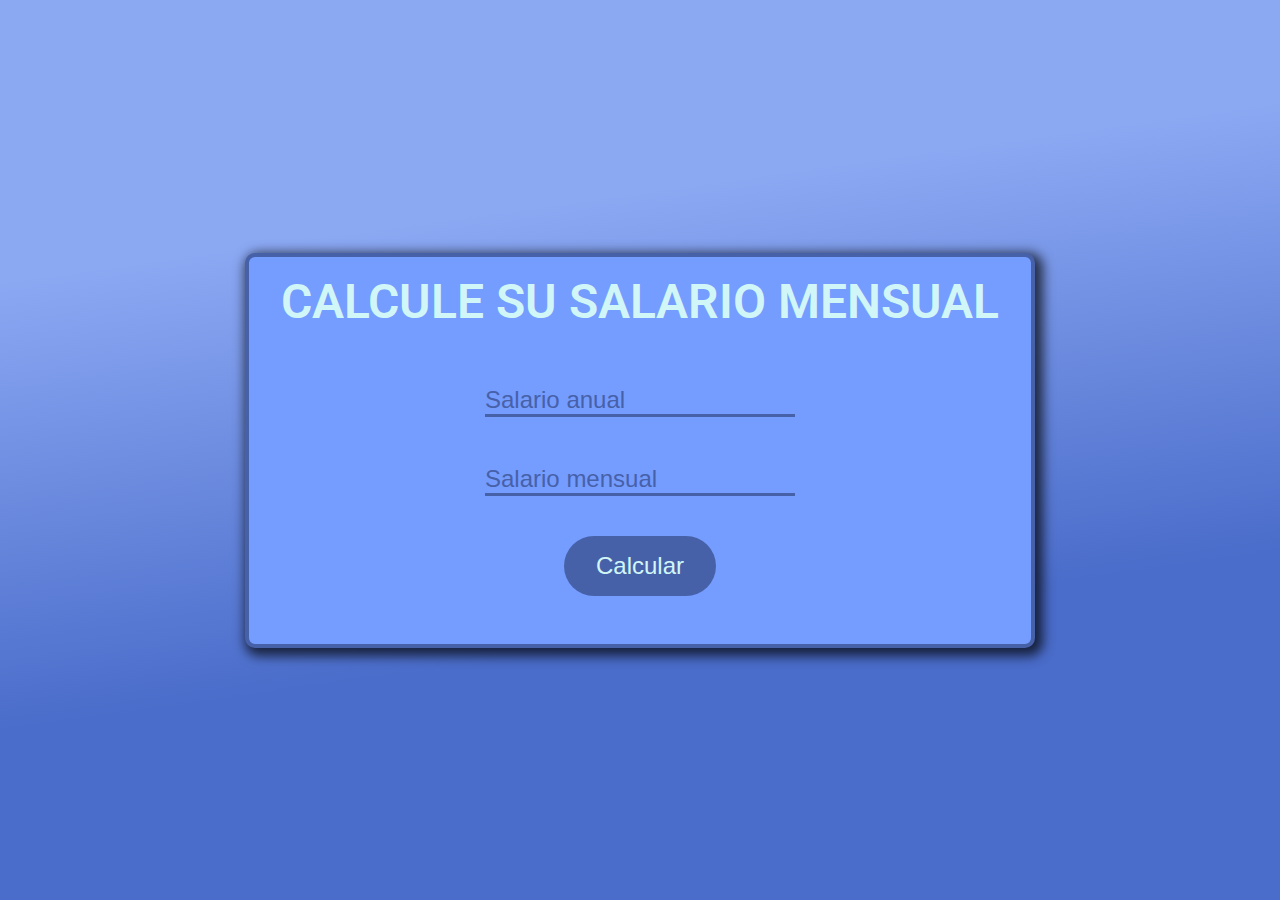
<file: tarea 1/index.html>
<!--TAREA: crear un formulario donde un usuario pueda ingresar su salario anual.
cuando el usuario haga click en el botón "calcular", mostrar el salario mensual
en una caja de texto deshabilitada.  <input type="text" disabled id="salario-mensual"/>-->

<!DOCTYPE html>
<html>

<head>
    <meta charset="utf-8">
    <title>Tarea 1: salario mensual</title>
    <link rel="stylesheet" href="main.css">
</head>

<body>
    <div id="container">
        <div id="hijo">
            <h1>CALCULE SU SALARIO MENSUAL</h1>
            <form>
                <input type="number" id="salario-anual" placeholder="Salario anual" />
                <input type="text" disabled id="salario-mensual" placeholder="Salario mensual" />
                <button type="button" id="calcular-salario-mensual">Calcular</button>
            </form>
        </div>
    </div>



    <script src="main.js"></script>
</body>

</html>
</file>
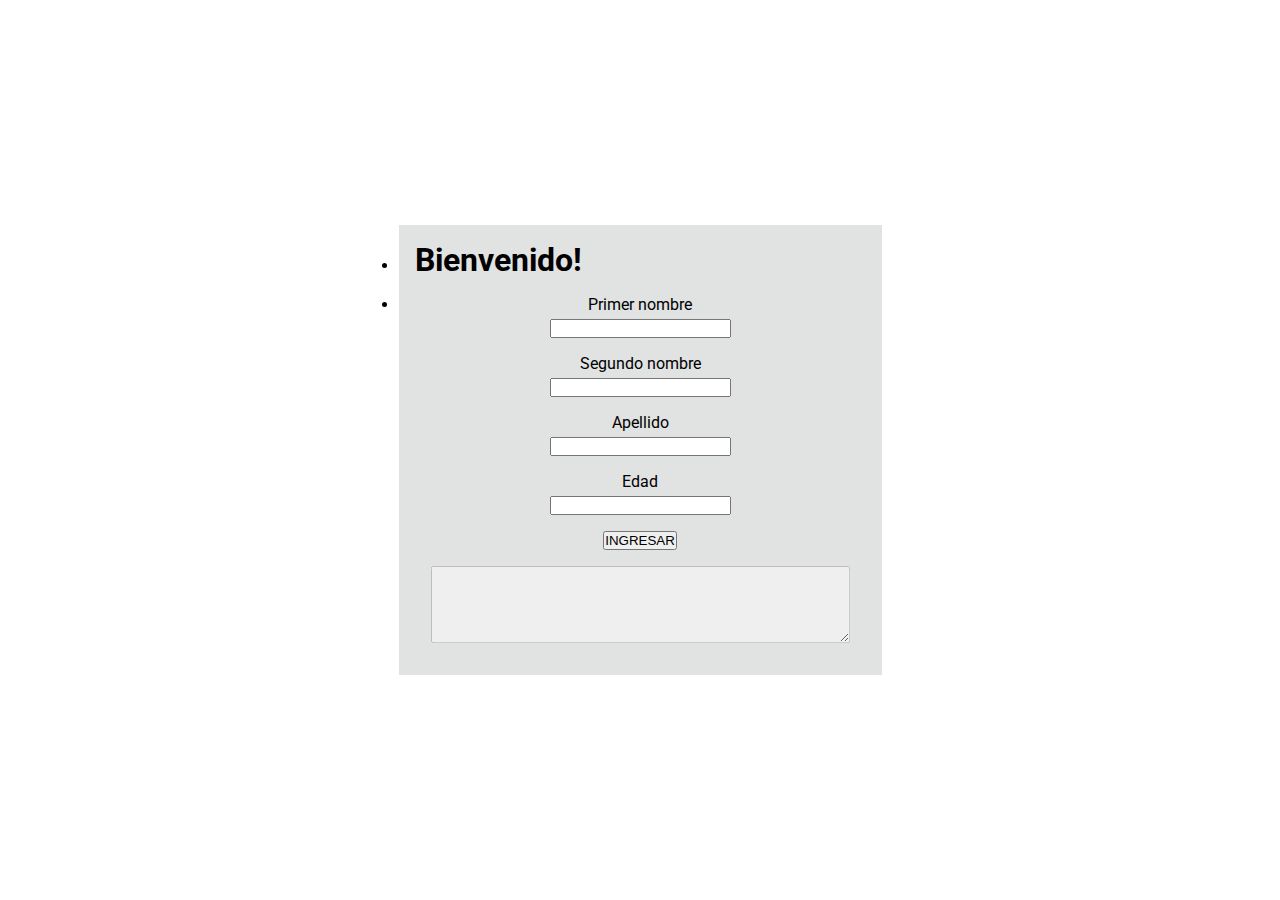
<file: tarea 2/index.html>
<!--TAREA: En otro archivo html (no Index) y otro archivo js (no tarea-clase-5.js),
creá un formulario que capture el primer nombre, segundo nombre, apellido/s y edad del usuario
también vamos a crear un <h1> que diga Bienvenido!
vas a crear un botón de acción que una vez que lo apretás, va a
mostrar toda la información junta en un campo de texto
Y va a cambiar el <h1> para decir "Bienvenido, nombreDeUsuario"!-->
<!DOCTYPE html>
<html>

<head>
    <meta charset="utf-8">
    <title>Tarea 2: Bienvenida</title>
    <link rel="stylesheet" href="main.css">
</head>

<body>

    <div>
        <ul>
            <li>
                <h1 id="bienvenida">Bienvenido!</h1>
            </li>
            <li>
                <form>
                    <label for="primer-nombre">Primer nombre</label>
                    <input type="text" id="primer-nombre">
                    <label for="segundo-nombre">Segundo nombre</label>
                    <input type="text" id="segundo-nombre">
                    <label for="apellido">Apellido</label>
                    <input type="text" id="apellido">
                    <label for="edad">Edad</label>
                    <input type="number" id="edad">
                    <button type="button" id="ingresar">INGRESAR</button>
                    <textarea name="textarea" rows="5" cols="50" disabled id="datos-usuario"></textarea>
                </form>
            </li>
        </ul>
    </div>
    <script src="main.js"></script>
</body>

</html>
</file>
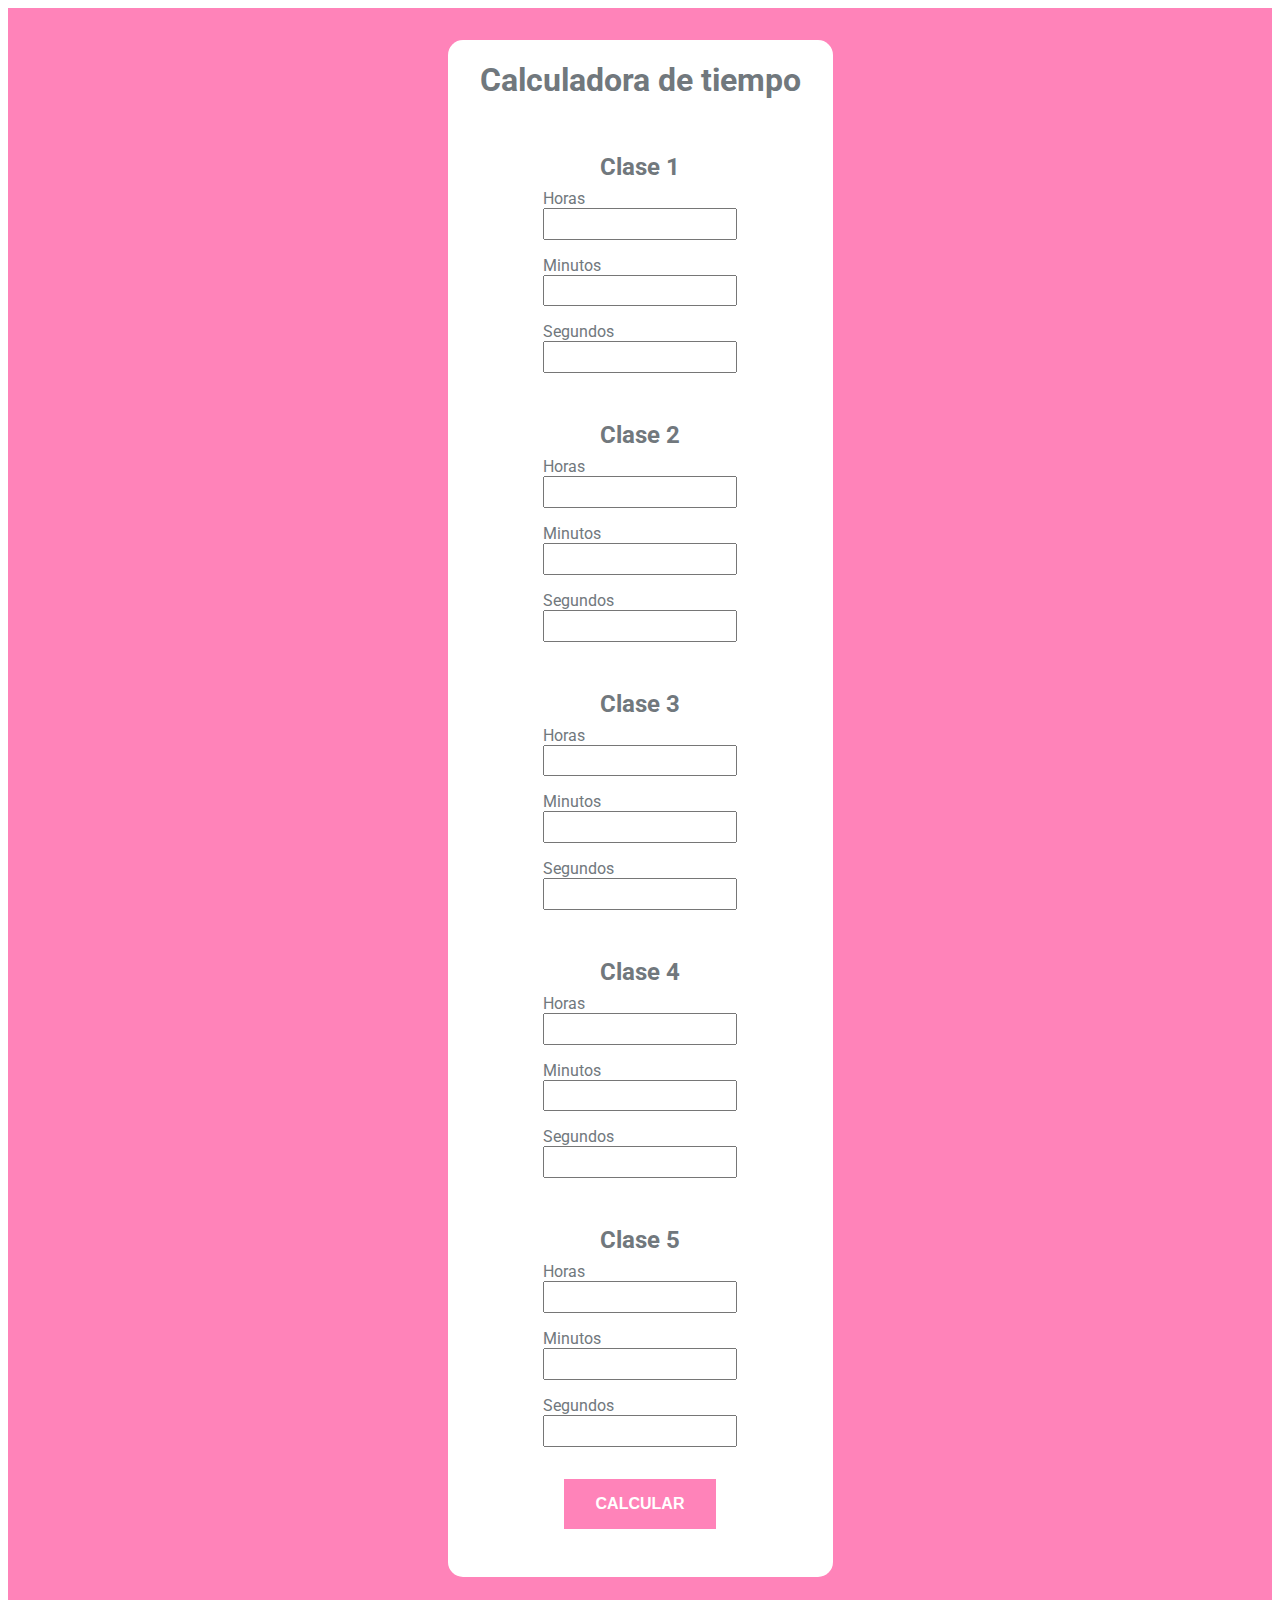
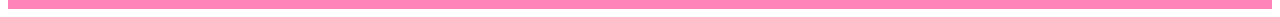
<file: tarea 3/index.html>
<!--Por cada clase de r/argentina programa existente, vamos a pedir:
horas, minutos y segundos de cada video. Ej. Si un video dura
2 horas, 38 minutos y 20 segundos, vamos a rellenar 3 campos de texto con
cada dato.
al apretar el botón "Calcular tiempo total", debe mostrar en un
<strong> pre-creado el tiempo total de los videos.-->
<!DOCTYPE html>
<html>

<head>
    <meta charset="utf-8">
    <title>Tarea 3: calcular tiempo</title>
    <link rel="stylesheet" href="main.css">
</head>

<body>
    <div id="container">
        <div id="hijo">
            <h1>Calculadora de tiempo</h1>
            <form>
                <h2>Clase 1</h2>
                <label>Horas<input type="number" class="horas"></label>
                <label>Minutos<input type="number" class="minutos"></label>
                <label>Segundos<input type="number" class="segundos"></label>

                <h2>Clase 2</h2>
                <label>Horas<input type="number" class="horas"></label>
                <label>Minutos<input type="number" class="minutos"></label>
                <label>Segundos<input type="number" class="segundos"></label>

                <h2>Clase 3</h2>
                <label>Horas<input type="number" class="horas"></label>
                <label>Minutos<input type="number" class="minutos"></label>
                <label>Segundos<input type="number" class="segundos"></label>

                <h2>Clase 4</h2>
                <label>Horas<input type="number" class="horas"></label>
                <label>Minutos<input type="number" class="minutos"></label>
                <label>Segundos<input type="number" class="segundos"></label>

                <h2>Clase 5</h2>
                <label>Horas<input type="number" class="horas"></label>
                <label>Minutos<input type="number" class="minutos"></label>
                <label>Segundos<input type="number" class="segundos"></label>

                <p id="mensaje-resultado"> El tiempo total es de:&nbsp<strong></strong></p>

                <button type="button" id="calcular-tiempo">CALCULAR</button>
            </form>
        </div>
    </div>
    <script src="main.js"></script>


</body>

</html>
</file>
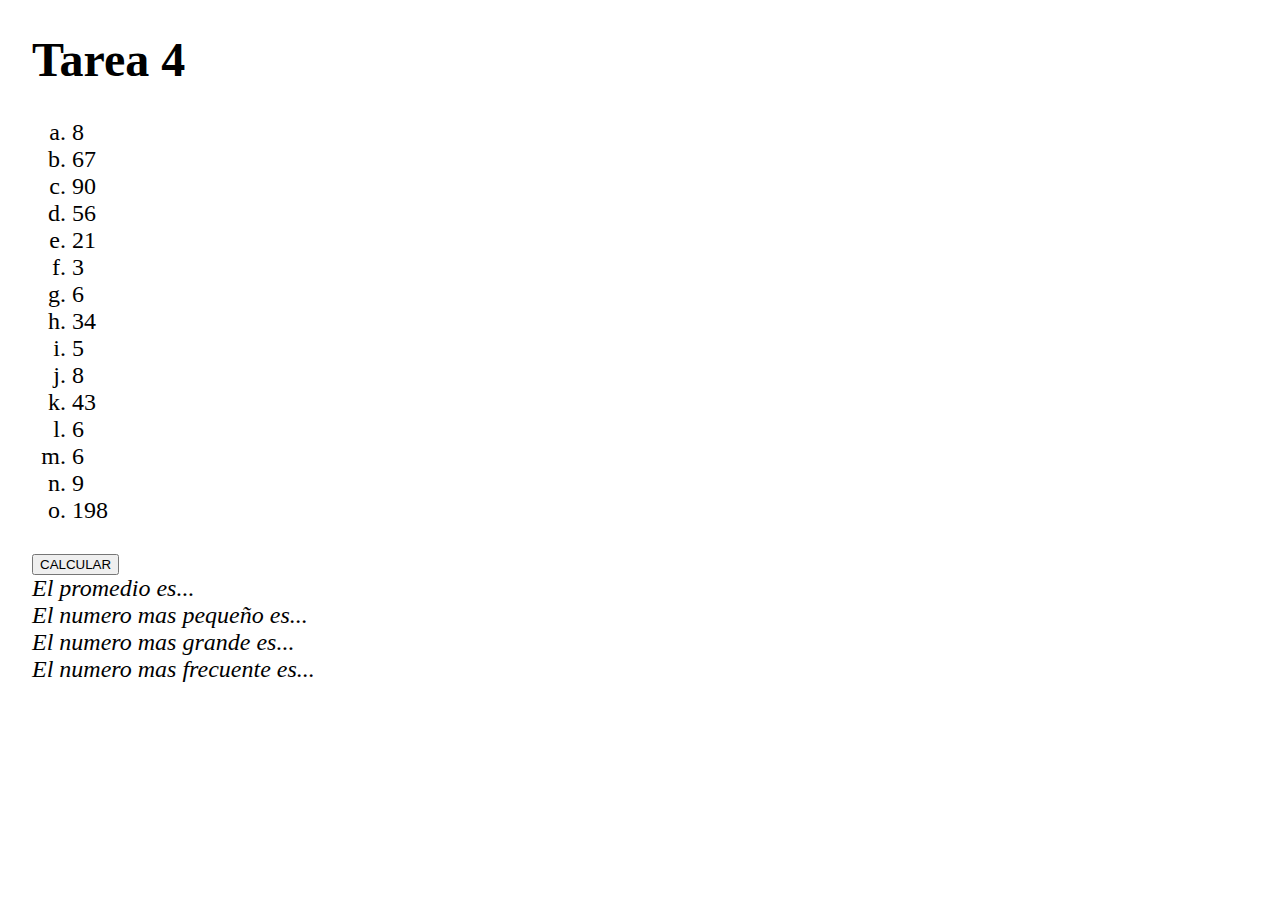
<file: tarea 4/index.html>
<!--Crear una lista de <ol> y <li class="numero"> que contengan sólo números.
Convertir esos números a un array y:
1. calcular el promedio y mostrarlo en un <em> pre-creado con el texto "El promedio es..."
2. obtener el número más pequeño y mostrarlo en un <em> pre-creado con el texto "El número más pequeño es..."
3. obtener el número más grande y mostrarlo en un <em> pre-creado con el texto "El número más grande es..."
4. obtener el número que más se repite y mostrarlo en un <em> pre-creado con el texto "El número más frecuente es..."-->

<!DOCTYPE html>
<html lang="en">

<head>
    <meta charset="UTF-8">
    <meta http-equiv="X-UA-Compatible" content="IE=edge">
    <meta name="viewport" content="width=device-width, initial-scale=1.0">
    <title>Tarea 4: Cosas con numeros</title>
    <link rel="stylesheet" href="main.css">
</head>

<body>
    <h1>Tarea 4</h1>
    <ol>
        <li class="numero">8</li>
        <li class="numero">67</li>
        <li class="numero">90</li>
        <li class="numero">56</li>
        <li class="numero">21</li>
        <li class="numero">3</li>
        <li class="numero">6</li>
        <li class="numero">34</li>
        <li class="numero">5</li>
        <li class="numero">8</li>
        <li class="numero">43</li>
        <li class="numero">6</li>
        <li class="numero">6</li>
        <li class="numero">9</li>
        <li class="numero">198</li>
    </ol>
    <button type="button" id="calcular">CALCULAR</button>

    <div>
        <em id="promedio">El promedio es...</em>
        <em id="mas-pequenio">El numero mas pequeño es...</em>
        <em id="mas-grande">El numero mas grande es...</em>
        <em id="mas-repetido">El numero mas frecuente es...</em>
    </div>

    <script src="main.js"></script>
</body>

</html>
</file>
<file: tarea 1/main.css>
@import url('https://fonts.googleapis.com/css2?family=Roboto:wght@400;600&display=swap');
html {
    --hijo-background-color: #759cff;
    --h1-color: #d1f6f7;
    --input-color: #4761a9;
    --input-focus-color: #213766;
    font-family: "Roboto", sans-serif;
}

*,
*:before,
*:after {
    box-sizing: border-box;
    margin: 0;
    padding: 0;
}

#container {
    background: linear-gradient(352deg, rgb(74, 108, 202) 32%, rgb(139, 168, 243) 74%);
    display: flex;
    justify-content: center;
    align-items: center;
    height: 100vh;
}

#hijo {
    background-color: var(--hijo-background-color);
    border: var(--input-color);
    border-style: solid;
    border-radius: 10px;
    border-width: 0.3rem;
    box-shadow: 4px 4px 12px 4px rgba(0, 0, 0, 0.7);
}

h1 {
    font-weight: 600;
    font-size: 3rem;
    margin: 1rem 2rem;
    color: var(--h1-color);
}

form {
    display: flex;
    justify-content: center;
    gap: 2rem;
    align-items: center;
    flex-direction: column;
    font-weight: 400;
    font-size: 1rem;
    margin: 3rem;
}

input {
    background: transparent;
    outline: 0;
    border-width: 0 0 3px;
    border-color: var(--input-color);
    font-size: 1.5rem;
    color: var(--input-color);
    margin: 0.5rem;
}

#salario-anual:hover,
#salario-anual:focus,
#salario-anual:hover::placeholder {
    border-color: var(--input-focus-color);
    color: var(--input-focus-color);
}

::placeholder {
    color: var(--input-color);
}

button {
    background-color: var(--input-color);
    font-size: 1.5rem;
    font-weight: 400;
    padding: 1rem 2rem;
    border-style: none;
    border-width: 5px;
    border-radius: 40px;
    color: var(--h1-color);
    border-color: var(--h1-color);
}

button:hover {
    background-color: var(--input-focus-color);
}

#mensaje-error {
    background-color: var(--input-color);
    padding: 1rem;
    border-radius: 10px;
    color: var(--h1-color);
}
</file>
<file: tarea 2/main.css>
@import url('https://fonts.googleapis.com/css2?family=Roboto:wght@400;700&display=swap');
html {
    font-family: "Roboto", sans-serif;
}

*,
*:before,
*:after {
    box-sizing: border-box;
    margin: 0;
    padding: 0;
}

div {
    display: flex;
    justify-content: center;
    align-items: center;
    height: 100vh;
}

ul {
    background-color: rgb(225, 226, 226);
}

form {
    margin: 1rem;
    display: flex;
    justify-content: center;
    flex-direction: column;
    align-items: center;
}

input,
h1 {
    margin: 0.3rem 0 1rem 0;
}

h1,
textarea {
    margin: 1rem;
}
</file>
<file: tarea 3/main.css>
@import url('https://fonts.googleapis.com/css2?family=Roboto:wght@500;700&display=swap');
html {
    font-family: "Roboto", sans-serif;
    --font-color: #71787d;
    --container-background-color: #ff83b9;
    --hijo-background-color: white;
}

h2,
h1,
form {
    display: flex;
    flex-direction: column;
    justify-content: center;
    align-items: center;
}

h2,
h1,
label {
    color: var(--font-color);
}

#container {
    display: flex;
    justify-content: center;
    align-items: center;
    height: 100%;
    background-color: var(--container-background-color);
}

#hijo {
    background-color: var(--hijo-background-color);
    margin: 2rem 0;
    padding: 0 2rem;
    border-radius: 15px;
}

h2 {
    margin: 2rem 0 0.5rem 0;
}

input {
    display: flex;
    flex-direction: column;
    margin-bottom: 1rem;
    padding: 0.4rem;
}

::placeholder {
    font-size: 0.9rem;
    font-weight: 700;
}

button {
    margin: 1rem 0 3rem 0;
    background-color: var(--container-background-color);
    padding: 1rem 2rem;
    font-size: 1rem;
    border-style: none;
    font-weight: 700;
    color: var(--hijo-background-color);
    ;
}

button:active {
    background-color: #d1709a;
}

strong {
    background-color: var(--container-background-color);
    padding: 0 0.5rem;
    border-radius: 5px;
}
</file>
<file: tarea 4/main.css>
html {
    font-size: 1.5rem;
    margin-left: 1rem;
}

ol {
    list-style-type: lower-alpha;
}

div {
    display: flex;
    flex-direction: column;
}
</file>
